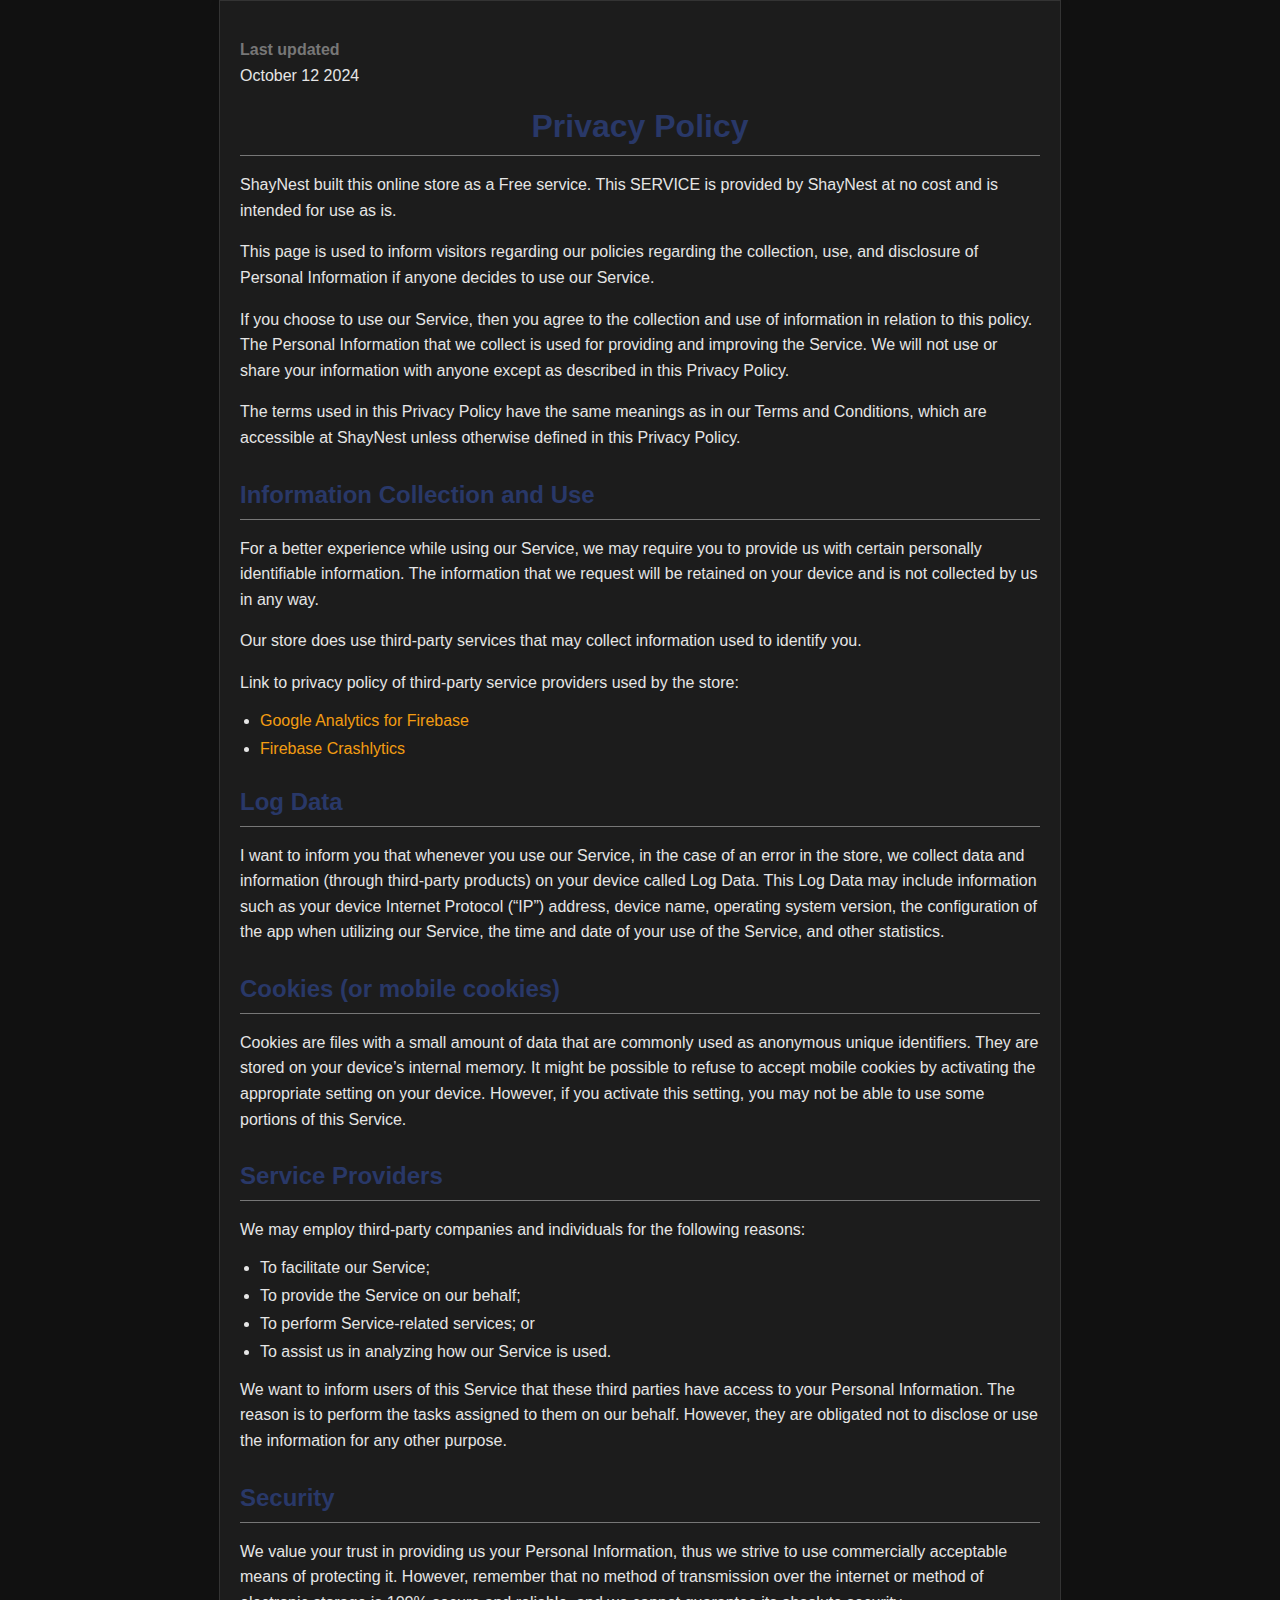
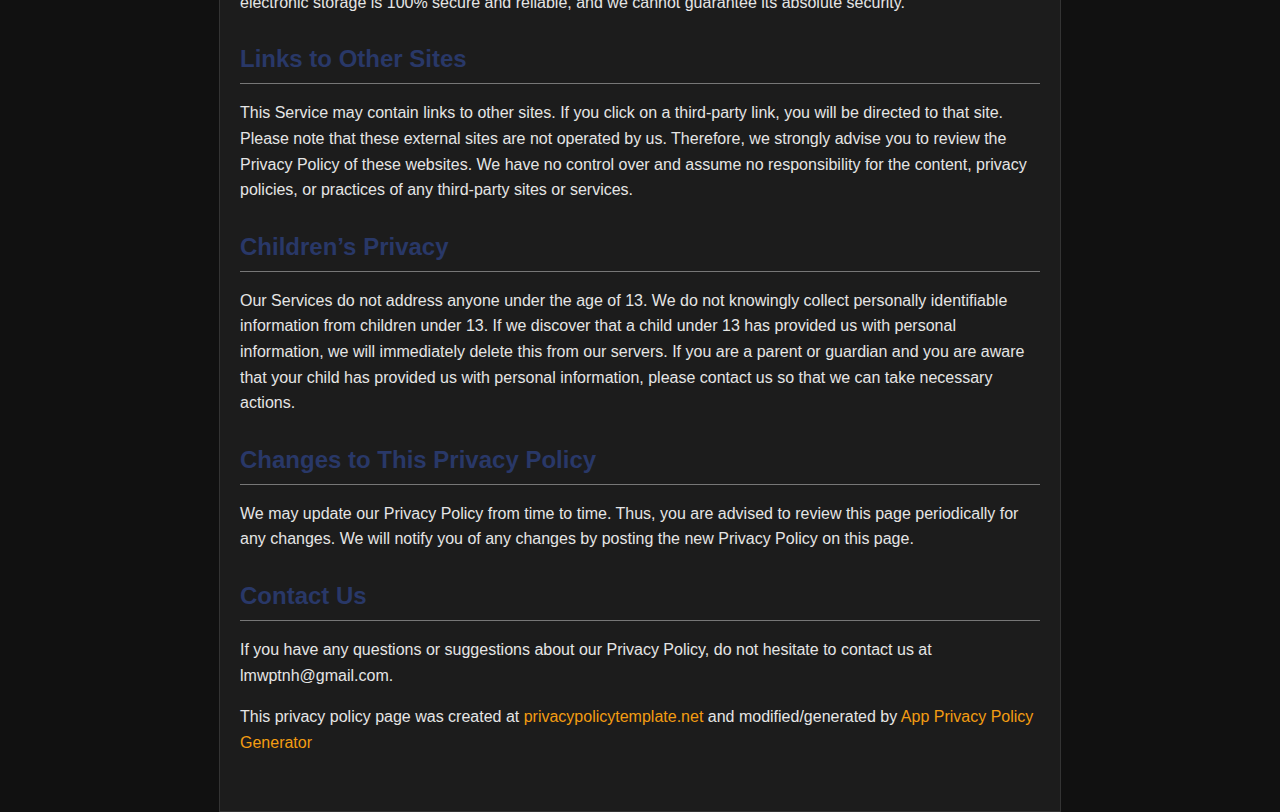
<file: PrivacyPolicy.html>
<!DOCTYPE html>
<html lang="en">
<head>
    <link rel="shortcut icon" href="https://i.ibb.co/KWqhRzs/cart-shopping-fast-svgrepo-com.png" sizes="32x32" type="image/png">
    <meta charset="UTF-8">
    <meta name="viewport" content="width=device-width, initial-scale=1.0">
    <title>Privacy Policy</title>
    <style>
        body {
            font-family: Arial, sans-serif;
            margin: 0;
            padding: 0;
            background-color: #111; /* כהה יותר */
            color: #e5e5e5; /* טקסט בהיר */
        }

        .page {
            max-width: 800px;
            margin: 0 auto;
            padding: 20px;
            background-color: #1c1c1c; /* רקע כהה */
            border: 1px solid #333;
            box-shadow: 0 2px 10px rgba(0, 0, 0, 0.1);
        }

        h1, h2 {
            color: #293868; /* כותרות לבנות */
        }

        h1 {
            font-size: 32px;
            text-align: center;
            margin-top: 20px;
        }

        h2 {
            font-size: 24px;
            margin-top: 30px;
        }

        p {
            font-size: 16px;
            line-height: 1.6;
        }

        ul {
            margin: 10px 0;
            padding-left: 20px;
        }

        ul li {
            margin-bottom: 10px;
        }

        a {
            color: #f39c12; /* לינקים כחולים בהירים */
            text-decoration: none;
        }

        a:hover {
            text-decoration: underline;
        }

        .page {
            padding-bottom: 40px;
        }

        p strong {
            font-weight: bold;
            color: #777; /* צבע כתום להדגשות */
        }

        h1, h2 {
            margin-bottom: 10px; /* רווח בין הכותרת לקו */
        }
        
        hr {
            border: 0; /* לבטל את הגבולות הרגילים */
            height: 1px; /* גובה הקו */
            background-color: #777; /* צבע הקו */
            margin: 10px 0; /* רווח מעל ומתחת לקו */
        }
    </style>
</head>
<body>

    <article class="page markdown-body">
        <p><strong>Last updated</strong><br>October 12 2024</p> <!-- תאריך מעודכן להיום -->
    
        <h1 id="privacy-policy">Privacy Policy</h1>
        <hr> <!-- קו מפריד -->
        <p>ShayNest built this online store as a Free service. This SERVICE is provided by ShayNest at no cost and is intended for use as is.</p>
    
        <p>This page is used to inform visitors regarding our policies regarding the collection, use, and disclosure of Personal Information if anyone decides to use our Service.</p>
    
        <p>If you choose to use our Service, then you agree to the collection and use of information in relation to this policy. The Personal Information that we collect is used for providing and improving the Service. We will not use or share your information with anyone except as described in this Privacy Policy.</p>
    
        <p>The terms used in this Privacy Policy have the same meanings as in our Terms and Conditions, which are accessible at ShayNest unless otherwise defined in this Privacy Policy.</p>
    
        <h2 id="information-collection-and-use">Information Collection and Use</h2>
        <hr> <!-- קו מפריד -->
        <p>For a better experience while using our Service, we may require you to provide us with certain personally identifiable information. The information that we request will be retained on your device and is not collected by us in any way.</p>
    
        <p>Our store does use third-party services that may collect information used to identify you.</p>
    
        <p>Link to privacy policy of third-party service providers used by the store:</p>
        <ul>
          <li><a href="https://firebase.google.com/policies/analytics">Google Analytics for Firebase</a></li>
          <li><a href="https://firebase.google.com/support/privacy/">Firebase Crashlytics</a></li>
        </ul>
    
        <h2 id="log-data">Log Data</h2>
        <hr> <!-- קו מפריד -->
        <p>I want to inform you that whenever you use our Service, in the case of an error in the store, we collect data and information (through third-party products) on your device called Log Data. This Log Data may include information such as your device Internet Protocol (“IP”) address, device name, operating system version, the configuration of the app when utilizing our Service, the time and date of your use of the Service, and other statistics.</p>
    
        <h2 id="cookies-or-mobile-cookies">Cookies (or mobile cookies)</h2>
        <hr> <!-- קו מפריד -->
        <p>Cookies are files with a small amount of data that are commonly used as anonymous unique identifiers. They are stored on your device’s internal memory. It might be possible to refuse to accept mobile cookies by activating the appropriate setting on your device. However, if you activate this setting, you may not be able to use some portions of this Service.</p>
    
        <h2 id="service-providers">Service Providers</h2>
        <hr> <!-- קו מפריד -->
        <p>We may employ third-party companies and individuals for the following reasons:</p>
        <ul>
          <li>To facilitate our Service;</li>
          <li>To provide the Service on our behalf;</li>
          <li>To perform Service-related services; or</li>
          <li>To assist us in analyzing how our Service is used.</li>
        </ul>
    
        <p>We want to inform users of this Service that these third parties have access to your Personal Information. The reason is to perform the tasks assigned to them on our behalf. However, they are obligated not to disclose or use the information for any other purpose.</p>
    
        <h2 id="security">Security</h2>
        <hr> <!-- קו מפריד -->
        <p>We value your trust in providing us your Personal Information, thus we strive to use commercially acceptable means of protecting it. However, remember that no method of transmission over the internet or method of electronic storage is 100% secure and reliable, and we cannot guarantee its absolute security.</p>
    
        <h2 id="links-to-other-sites">Links to Other Sites</h2>
        <hr> <!-- קו מפריד -->
        <p>This Service may contain links to other sites. If you click on a third-party link, you will be directed to that site. Please note that these external sites are not operated by us. Therefore, we strongly advise you to review the Privacy Policy of these websites. We have no control over and assume no responsibility for the content, privacy policies, or practices of any third-party sites or services.</p>
    
        <h2 id="childrens-privacy">Children’s Privacy</h2>
        <hr> <!-- קו מפריד -->
        <p>Our Services do not address anyone under the age of 13. We do not knowingly collect personally identifiable information from children under 13. If we discover that a child under 13 has provided us with personal information, we will immediately delete this from our servers. If you are a parent or guardian and you are aware that your child has provided us with personal information, please contact us so that we can take necessary actions.</p>
    
        <h2 id="changes-to-this-privacy-policy">Changes to This Privacy Policy</h2>
        <hr> <!-- קו מפריד -->
        <p>We may update our Privacy Policy from time to time. Thus, you are advised to review this page periodically for any changes. We will notify you of any changes by posting the new Privacy Policy on this page.</p>
    
        <h2 id="contact-us">Contact Us</h2>
        <hr> <!-- קו מפריד -->
        <p>If you have any questions or suggestions about our Privacy Policy, do not hesitate to contact us at lmwptnh@gmail.com.</p>
    
        <p>This privacy policy page was created at <a href="https://privacypolicytemplate.net">privacypolicytemplate.net</a> and modified/generated by <a href="https://app-privacy-policy-generator.nisrulz.com/">App Privacy Policy Generator</a></p>
    </article>

</body>
</html>
</file>
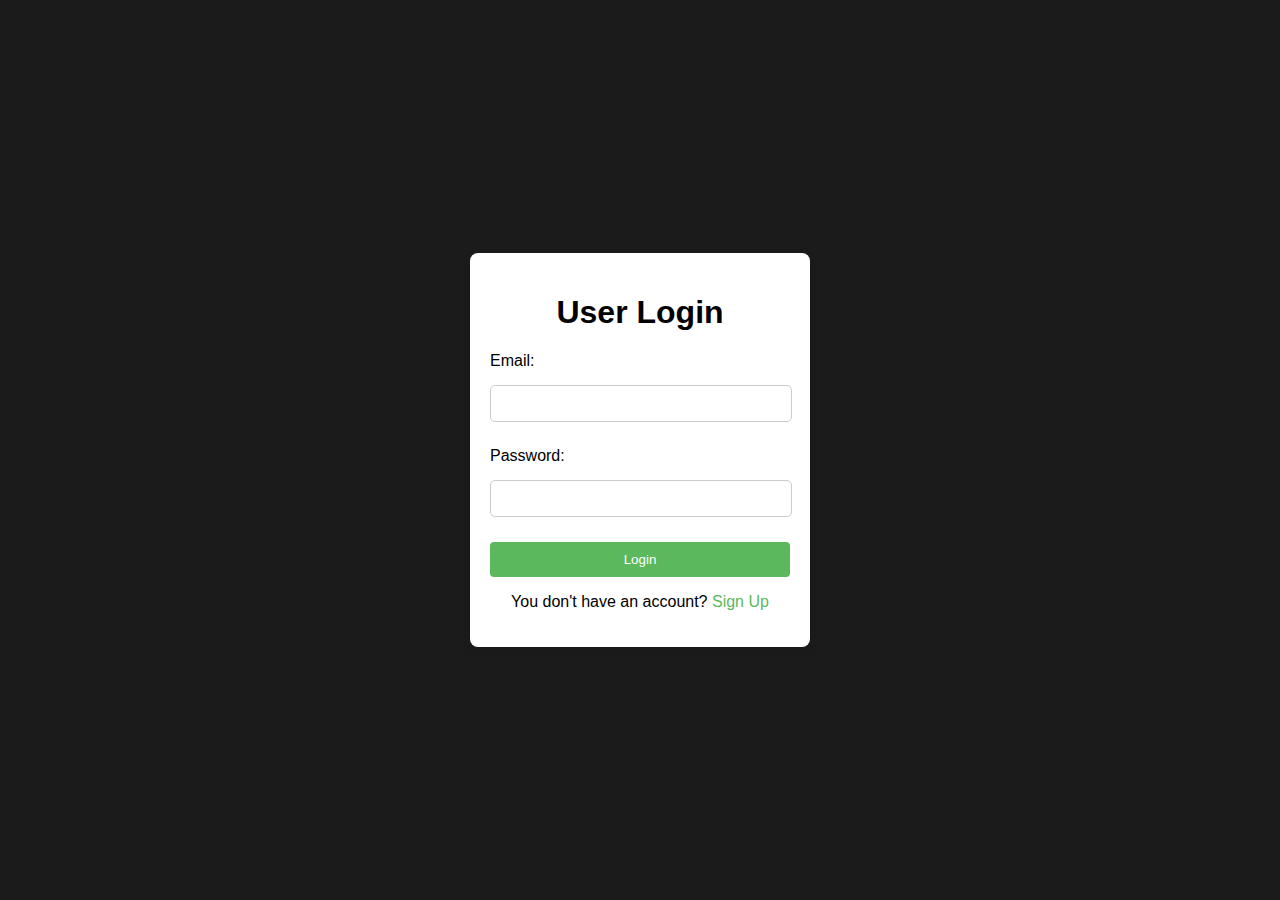
<file: signin.html>
<!DOCTYPE html>
<html lang="he">
<head>
    <meta charset="UTF-8">
    <meta name="viewport" content="width=device-width, initial-scale=1.0">
    <link rel="stylesheet" href="signin.css">
    <link rel="shortcut icon" href="https://i.ibb.co/KWqhRzs/cart-shopping-fast-svgrepo-com.png" sizes="32x32" type="image/png">
    <title>User Login </title>
    <style>
        body {
            background-color: #1b1b1b; /* צבע רקע */
            font-family: Arial, sans-serif; /* גופן */
            display: flex;
            justify-content: center;
            align-items: center;
            height: 100vh; /* גובה מלא */
            margin: 0; /* הוצאת רווחים */
        }
        .container {
            background-color: white; /* צבע קונטיינר */
            padding: 20px;
            border-radius: 8px; /* פינות מעוגלות */
            box-shadow: 0 2px 10px rgba(0, 0, 0, 0.1); /* צל */
            width: 300px; /* רוחב קבוע */
        }
        h1 {
            text-align: center; /* מרכז הכותרת */
        }
        .form-group {
            margin-bottom: 15px; /* רווחים בין השדות */
        }
        label {
            display: block; /* תצוגה בלוק */
            margin-bottom: 5px; /* רווח בין תווית לשדה */
        }
        input {
            width: 100%; /* רוחב מלא */
            padding: 10px; /* ריווח פנימי */
            border: 1px solid #ccc; /* גבול */
            border-radius: 4px; /* פינות מעוגלות */
        }
        button {
            width: 100%; /* רוחב מלא */
            padding: 10px; /* ריווח פנימי */
            background-color: #5cb85c; /* צבע רקע כפתור */
            color: white; /* צבע טקסט */
            border: none; /* בלי גבול */
            border-radius: 4px; /* פינות מעוגלות */
            cursor: pointer; /* ידית עכבר */
        }
        button:hover {
            background-color: #4cae4c; /* צבע כפתור בעת ריחוף */
        }
        .error-message {
            color: red; /* צבע הודעות שגיאה */
            text-align: center; /* מרכז את הטקסט */
            margin-top: 10px; /* רווח מעל */
        }
        p {
            text-align: center; /* מרכז טקסט */
        }
        a {
            color: #5cb85c; /* צבע קישור */
            text-decoration: none; /* בלי קו מתחת */
        }
    </style>
</head>
<body>
    <div class="container">
        <h1>User Login </h1>
        <form id="signin-form">
            <div class="form-group">
                <label for="email">Email:</label>
                <input type="email" id="email" required>
            </div>
            <div class="form-group">
                <label for="password">Password:</label>
                <input type="password" id="password" required>
            </div>
            <div id="error-message" class="error-message"></div>
            <button type="submit">Login</button>
        </form>
        <p>You don't have an account? <a href="signup.html">Sign Up</a></p>
    </div>
    <script src="signin.js"></script>
</body>
</html>
</file>
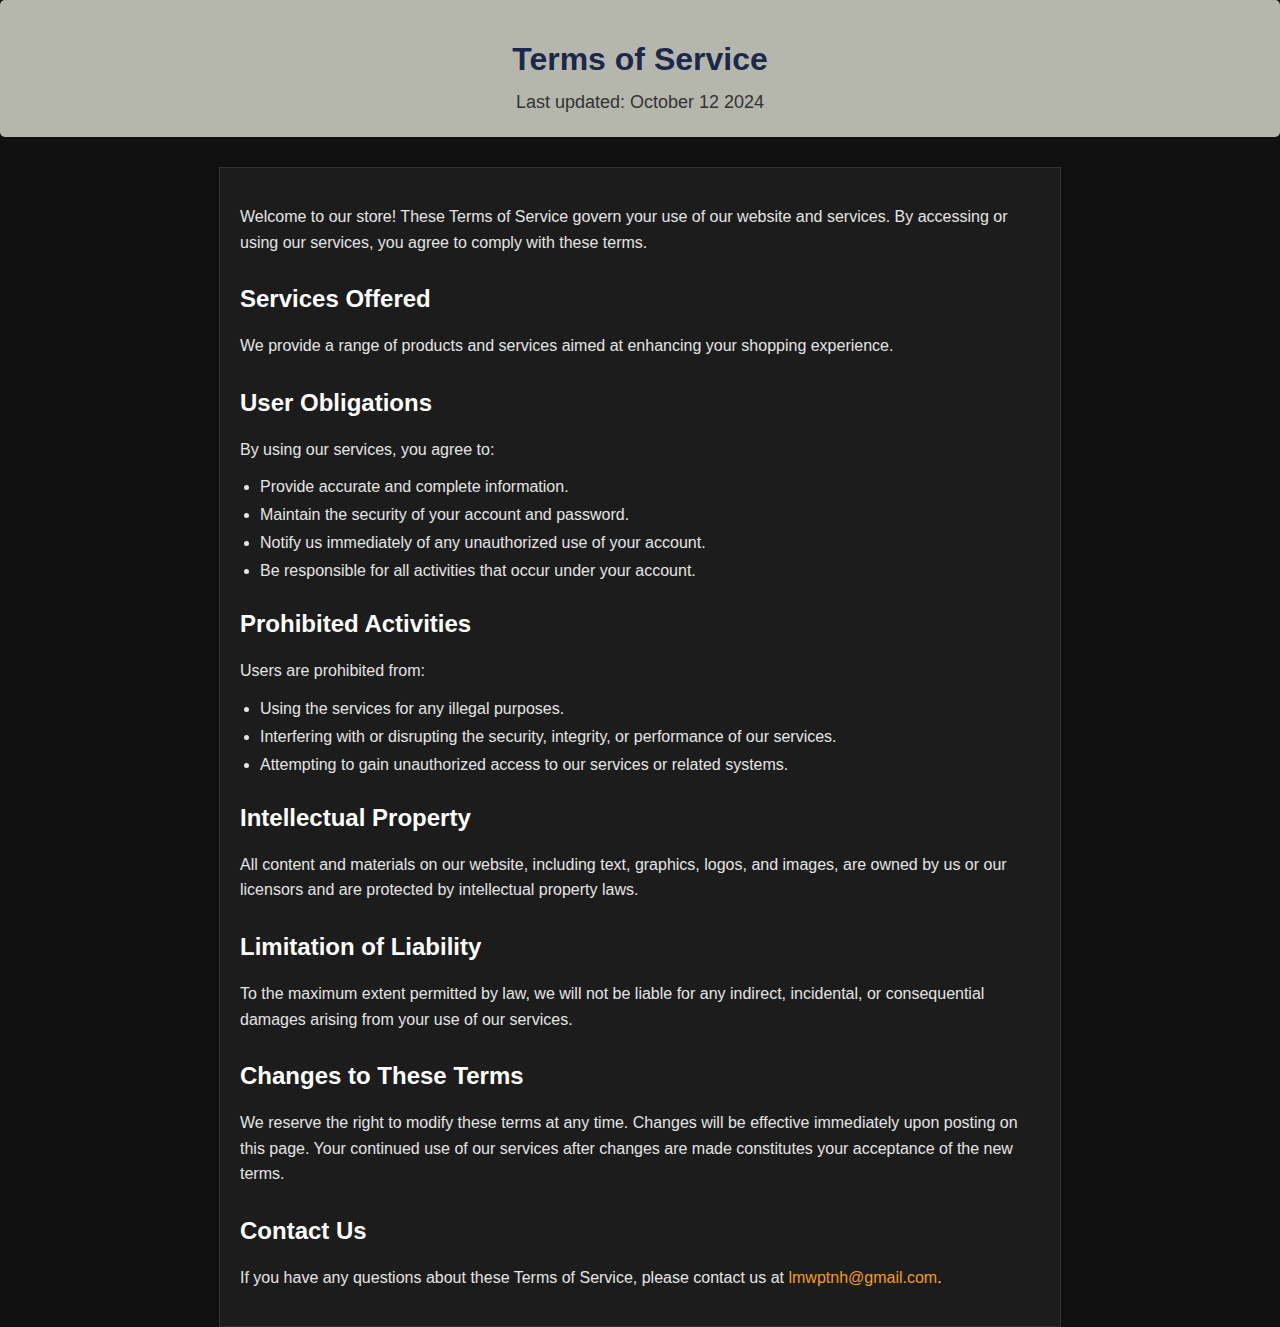
<file: terms.html>
<!DOCTYPE html>
<html lang="en">
<head>
    <link rel="shortcut icon" href="https://i.ibb.co/KWqhRzs/cart-shopping-fast-svgrepo-com.png" sizes="32x32" type="image/png">
    <meta charset="UTF-8">
    <meta name="viewport" content="width=device-width, initial-scale=1.0">
    <title>Terms of Service</title>
    <style>
        body {
            font-family: Arial, sans-serif;
            margin: 0;
            padding: 0;
            background-color: #111; /* כהה יותר */
            color: #e5e5e5; /* טקסט בהיר */
        }

        .page-header {
            text-align: center;
            padding: 20px;
            background-color: #b5b7ad; /* צבע הרקע המעודכן */
            border-radius: 5px; /* קצוות מעוגלים */
            margin-bottom: 30px; /* רווח תחתון */
        }

        .page-header h1 {
            font-size: 32px; /* גודל הכותרת הראשית */
            color: #1C274C; /* צבע הכותרת */
            margin-bottom: 10px;
            font-family: 'Arial', sans-serif; /* פונט */
        }

        .page-header p {
            font-size: 18px; /* גודל הטקסט */
            color: #333; /* צבע הטקסט */
            margin: 0;
        }

        .page {
            max-width: 800px;
            margin: 0 auto;
            padding: 20px;
            background-color: #1c1c1c; /* רקע כהה */
            border: 1px solid #333;
            box-shadow: 0 2px 10px rgba(0, 0, 0, 0.1);
        }

        h2 {
            color: #fff; /* כותרות לבנות */
            font-size: 24px; /* גודל כותרות */
            margin-top: 30px; /* רווח מעל */
        }

        p {
            font-size: 16px;
            line-height: 1.6;
        }

        ul {
            margin: 10px 0;
            padding-left: 20px;
        }

        ul li {
            margin-bottom: 10px;
        }

        a {
            color: #f39c12; /* לינקים כחולים בהירים */
            text-decoration: none;
        }

        a:hover {
            text-decoration: underline;
        }
    </style>
</head>
<body>

    <div class="page-header">
        <h1>Terms of Service</h1>
        <p>Last updated: October 12 2024</p>
    </div>

    <article class="page markdown-body">
        <p>Welcome to our store! These Terms of Service govern your use of our website and services. By accessing or using our services, you agree to comply with these terms.</p>
    
        <h2 id="services">Services Offered</h2>
        <p>We provide a range of products and services aimed at enhancing your shopping experience.</p>
    
        <h2 id="user-obligations">User Obligations</h2>
        <p>By using our services, you agree to:</p>
        <ul>
            <li>Provide accurate and complete information.</li>
            <li>Maintain the security of your account and password.</li>
            <li>Notify us immediately of any unauthorized use of your account.</li>
            <li>Be responsible for all activities that occur under your account.</li>
        </ul>
    
        <h2 id="prohibited-activities">Prohibited Activities</h2>
        <p>Users are prohibited from:</p>
        <ul>
            <li>Using the services for any illegal purposes.</li>
            <li>Interfering with or disrupting the security, integrity, or performance of our services.</li>
            <li>Attempting to gain unauthorized access to our services or related systems.</li>
        </ul>
    
        <h2 id="intellectual-property">Intellectual Property</h2>
        <p>All content and materials on our website, including text, graphics, logos, and images, are owned by us or our licensors and are protected by intellectual property laws.</p>
    
        <h2 id="limitation-of-liability">Limitation of Liability</h2>
        <p>To the maximum extent permitted by law, we will not be liable for any indirect, incidental, or consequential damages arising from your use of our services.</p>
    
        <h2 id="changes-to-terms">Changes to These Terms</h2>
        <p>We reserve the right to modify these terms at any time. Changes will be effective immediately upon posting on this page. Your continued use of our services after changes are made constitutes your acceptance of the new terms.</p>
    
        <h2 id="contact-us">Contact Us</h2>
        <p>If you have any questions about these Terms of Service, please contact us at <a href="mailto:lmwptnh@gmail.com">lmwptnh@gmail.com</a>.</p>
    </article>

</body>
</html>
</file>
<file: signin.css>
/* עיצוב הכללי של עמוד ההתחברות */
body {
    font-family: Arial, sans-serif;
    background-color: #1b1b1b; /* צבע רקע בהיר */
    margin: 0;
    padding: 0;
    display: flex;
    justify-content: center;
    align-items: center;
    height: 100vh;
}

/* קונטיינר עבור טופס ההתחברות */
.login-container {
    background-color: white; /* צבע רקע לבן */
    border-radius: 10px;
    box-shadow: 0 2px 10px rgba(0, 0, 0, 0.1); /* צל עדין */
    padding: 20px;
    width: 400px; /* רוחב קבוע */
    padding-left: 20px; /* הזזת הכל ימינה */
}

/* כותרת הטופס */
.login-container h2 {
    text-align: center; /* מרכז את הכותרת */
    color: #333; /* צבע טקסט כהה */
}

/* עיצוב השדות בטופס */
input[type="email"],
input[type="password"] {
    width: calc(100% - 20px); /* לוקח כמעט את כל הרוחב */
    padding: 10px;
    margin: 10px 0; /* רווחים בין השדות */
    border: 1px solid #ccc; /* גבול בהיר */
    border-radius: 5px; /* פינות מעוגלות */
}

/* עיצוב הכפתור */
.login-button {
    background-color: #f18622; /* צבע רקע */
    color: white; /* צבע טקסט לבן */
    border: none; /* ללא גבול */
    border-radius: 5px; /* פינות מעוגלות */
    padding: 10px;
    cursor: pointer; /* מצביע יד */
    width: 100%; /* רוחב מלא */
    transition: background-color 0.3s; /* אנימציה על מעבר צבע */
}

.login-button:hover {
    background-color: #d1711c; /* צבע רקע כהה יותר בעת ריחוף */
}

/* קישור להתחברות */
.login-link {
    display: block; /* שורת קישור חדשה */
    text-align: center; /* מרכז את הקישור */
    margin-top: 10px;
    color: #007BFF; /* צבע קישור */
    text-decoration: none; /* ללא קו תחתון */
}

.login-link:hover {
    text-decoration: underline; /* קו תחתון בעת ריחוף */
}
</file>
